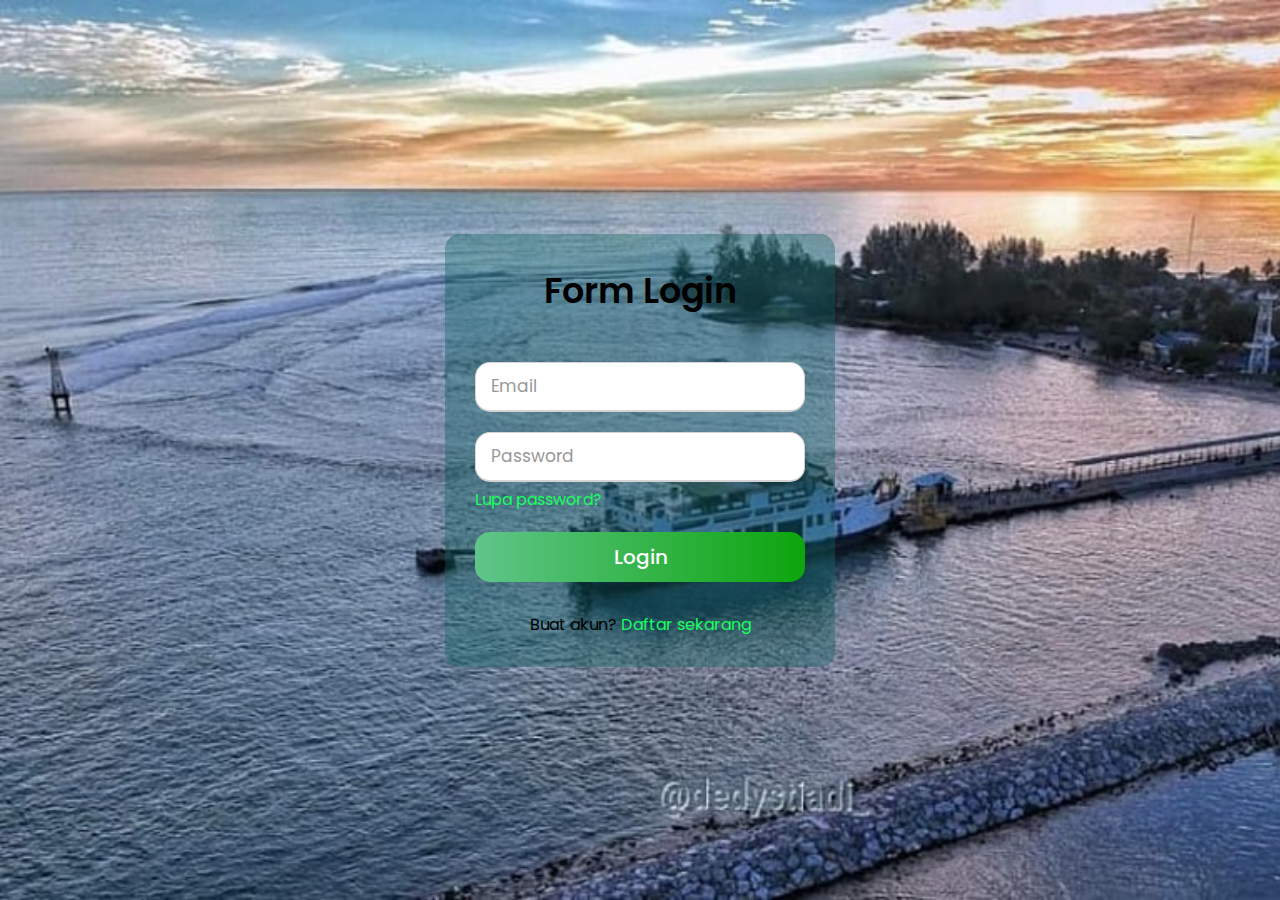
<file: index.html>
<!DOCTYPE html>
<html lang="en">
<head>
  <meta charset="UTF-8">
  <meta name="viewport" content="width=device-width, initial-scale=1.0">
  <title>Form Login dan Registrasi</title>
  <link rel="stylesheet" href="css/login.css">
</head>
<body>
<div class="wrapper">
      <div class="title-text">
        <div class="title login">Form Login</div>
      </div>
      <div class="form-container">
        <div class="slide-controls">
          <input type="radio" name="slide" id="login" checked>
          <input type="radio" name="slide" id="signup">
          <div class="slider-tab"></div>
        </div>
        <div class="form-inner">
          <form action="login.php"  method="post">
            <pre>
            </pre>
            <div class="field">
              <input type="text" placeholder="Email " required>
            </div>
            <div class="field">
              <input type="text" placeholder="Password" required>
            </div>
            <div class="pass-link"><a href="">Lupa password?</a></div>
            <div class="field btn">
              <div class="btn-layer"></div>
              <input type="submit" value="Login">
            </div>
            <div class="signup-link">Buat akun? <a href="registrasi.html">Daftar sekarang</a></div>
          </form>
      </div>
           </div>
            </div>
  <script  src="./script.js"></script>

</body>
</html>
</file>
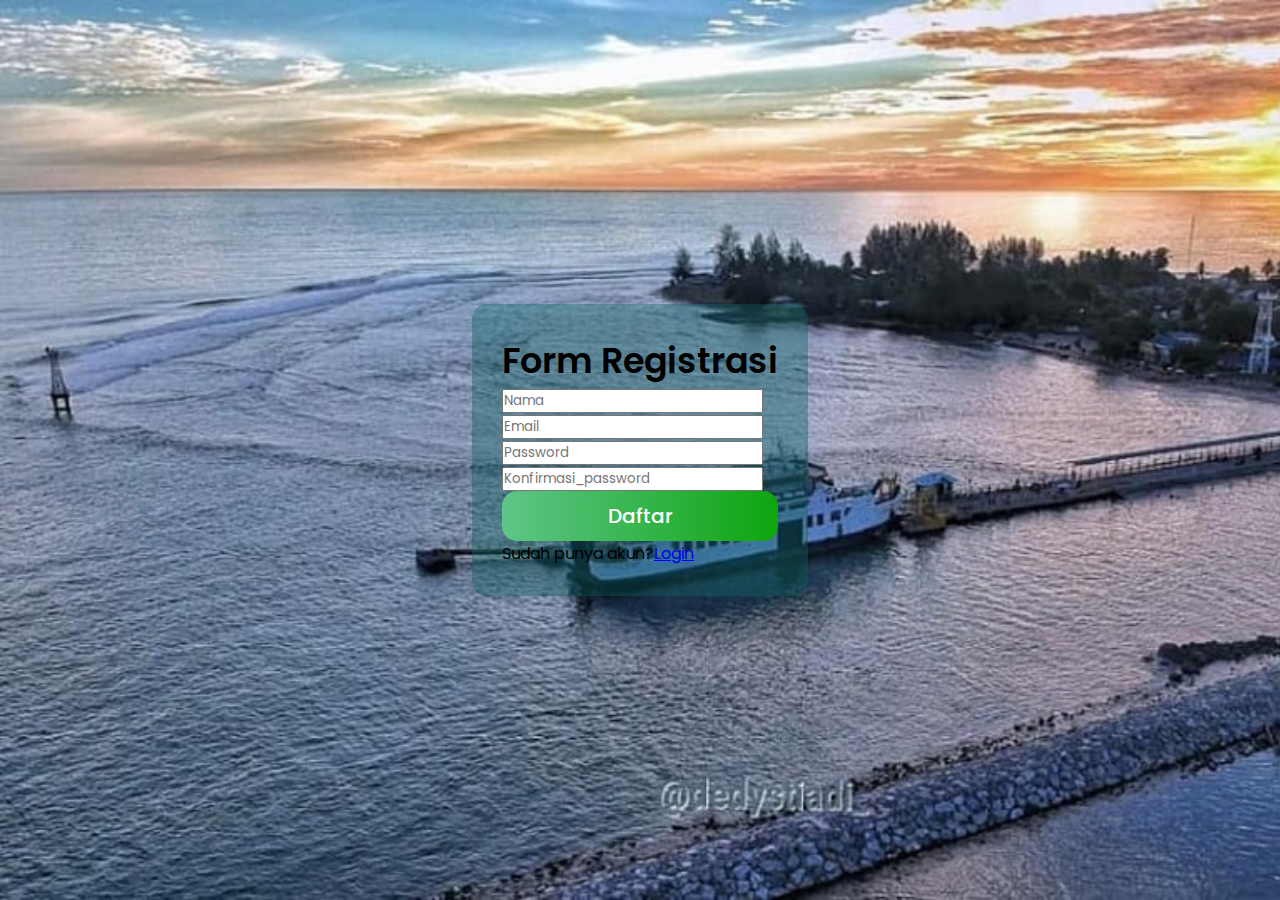
<file: registrasi.html>
<!DOCTYPE html>
<html lang="en">
<head>
    <meta charset="UTF-8">
    <meta name="viewport" content="width=device-width, initial-scale=1.0">
    <title>Form Registrasi</title>
    <link rel="stylesheet" href="css/login.css">
</head>
<body>
    <div class="wrapper">
      <div class="title-text">
        <div class="title signup">Form Registrasi</div>
      </div>
      <div class="form-container">
        <div class="slide-controls">
          <input type="radio" name="slide" id="login" checked>
          <input type="radio" name="slide" id="signup">
          <div class="slider-tab"></div>
        </div>
    <form action="registrasi.php" method="post">
            <div class="field">
              <input type="text" placeholder="Nama" required>
            </div>
            <div class="field">
              <input type="text" placeholder="Email" required>
            </div>
            <div class="field">
              <input type="password" placeholder="Password" required>
            </div>
            <div class="field">
              <input type="password" placeholder="Konfirmasi_password" required>
            </div>
            <div class="field btn">
              <div class="btn-layer"></div>
              <input type="submit" value="Daftar">
            </div>
            <div class="signup-link">Sudah punya akun?<a href="halaman_utama.html">Login</a></div>
          </form>
        </div>
      </div>
    </div>
</body>
</html>
</file>
<file: css/login.css>
@import url('https://fonts.googleapis.com/css?family=Poppins:400,500,600,700&display=swap');
*{
  margin: 0;
  padding: 0;
  box-sizing: border-box;
  font-family: 'Poppins', sans-serif;
}
html,body{
  display: grid;
  height: 100%;
  width: 100%;
  place-items: center;
  background-image: url("../img/Header-bg.jpg");
  background-repeat: no-repeat;
  background-size: cover;
 

}
::selection{
  background: #1aff66;
  color: #fff;
}
.wrapper{
  overflow: hidden;
  max-width: 390px;
  background: rgba(15, 97, 97, 0.4);
  padding: 30px;
  border-radius: 15px;
  box-shadow: rgb(122, 223, 102)x 20px 30px -10px;
}
.wrapper .title-text{
  display: flex;
  width: 200%;
}
.wrapper .title{
  width: 50%;
  font-size: 35px;
  font-weight: 600;
  text-align: center;
  transition: all 0.6s cubic-bezier(0.68,-0.55,0.265,1.55);
}
input[type="radio"]{
  display: none;
}
#signup:checked ~ .slider-tab{
  left: 50%;
}
#signup:checked ~ label.signup{
  color: #fff;
  cursor: default;
  user-select: none;
}
#signup:checked ~ label.login{
  color: #000;
}
#login:checked ~ label.signup{
  color: #000;
}
#login:checked ~ label.login{
  cursor: default;
  user-select: none;
}
.wrapper .form-container{
  width: 100%;
  overflow: hidden;
}
.form-container .form-inner{
  display: flex;
  width: 200%;
}
.form-container .form-inner form{
  width: 50%;
  transition: all 0.6s cubic-bezier(0.68,-0.55,0.265,1.55);
}
.form-inner form .field{
  height: 50px;
  width: 100%;
  margin-top: 20px;
}
.form-inner form .field input{
  height: 100%;
  width: 100%;
  outline: none;
  padding-left: 15px;
  border-radius: 15px;
  border: 1px solid lightgrey;
  border-bottom-width: 2px;
  font-size: 17px;
  transition: all 0.3s ease;
}
.form-inner form .field input:focus{
  border-color: #1aff5f;
}
.form-inner form .field input::placeholder{
  color: #999;
  transition: all 0.3s ease;
}
form .field input:focus::placeholder{
  color: #1aff5f;
}
.form-inner form .pass-link{
  margin-top: 5px;
}
.form-inner form .signup-link{
  text-align: center;
  margin-top: 30px;
}
.form-inner form .pass-link a,
.form-inner form .signup-link a{
  color: #1aff5f;
  text-decoration: none;
}
.form-inner form .pass-link a:hover,
.form-inner form .signup-link a:hover{
  text-decoration: underline;
}
form .btn{
  height: 50px;
  width: 100%;
  border-radius: 15px;
  position: relative;
  overflow: hidden;
}
form .btn .btn-layer{
  height: 100%;
  width: 300%;
  position: absolute;
  left: -100%;
  background: -webkit-linear-gradient(left,#75c775,#5fc58a,rgb(13, 165, 13),#6890bb);
  border-radius: 15px;
  transition: all 0.4s ease;;
}
form .btn:hover .btn-layer{
  left: 0;
}
form .btn input[type="submit"]{
  height: 100%;
  width: 100%;
  z-index: 1;
  position: relative;
  background: none;
  border: none;
  color: #fff;
  padding-left: 0;
  border-radius: 15px;
  font-size: 20px;
  font-weight: 500;
  cursor: pointer;
}
</file>
